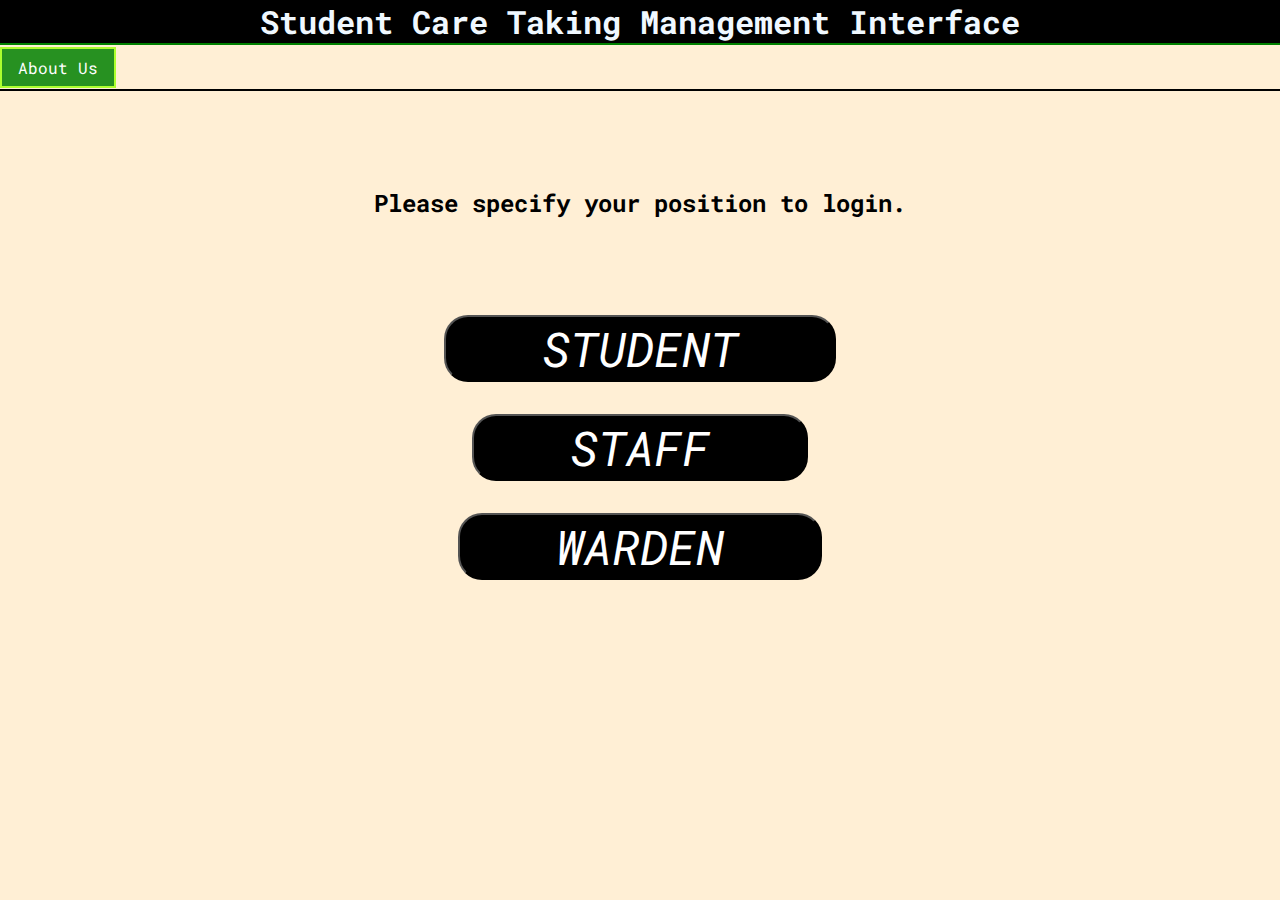
<file: index.html>
<!DOCTYPE html>
<html lang="en">
<head>
    <meta charset="UTF-8">
    <meta http-equiv="X-UA-Compatible" content="IE=edge">
    <meta name="viewport" content="width=device-width, initial-scale=1.0">
    <title>Login</title>
    <link rel="stylesheet" href="mainloginstyles.css">
</head>
<body>
    <header>
        <h1>Student Care Taking Management Interface</h1>
        <nav aria-label="primary-navigation">
            <p>
                <a href="about.html">About Us</a>
            </p>
        </nav>
    </header>
    <main>
        <h2>Please specify your position to login.</h2>
        <section>
            <button type="submit"><a href="studentlogin.html">STUDENT</a></button>
            <button type="submit"><a href="stafflogin.html">STAFF</a></button>
            <button type="submit"><a href="wardenlogin.html">WARDEN</a></button>
        </section>
    </main>
</body>
</html>
</file>
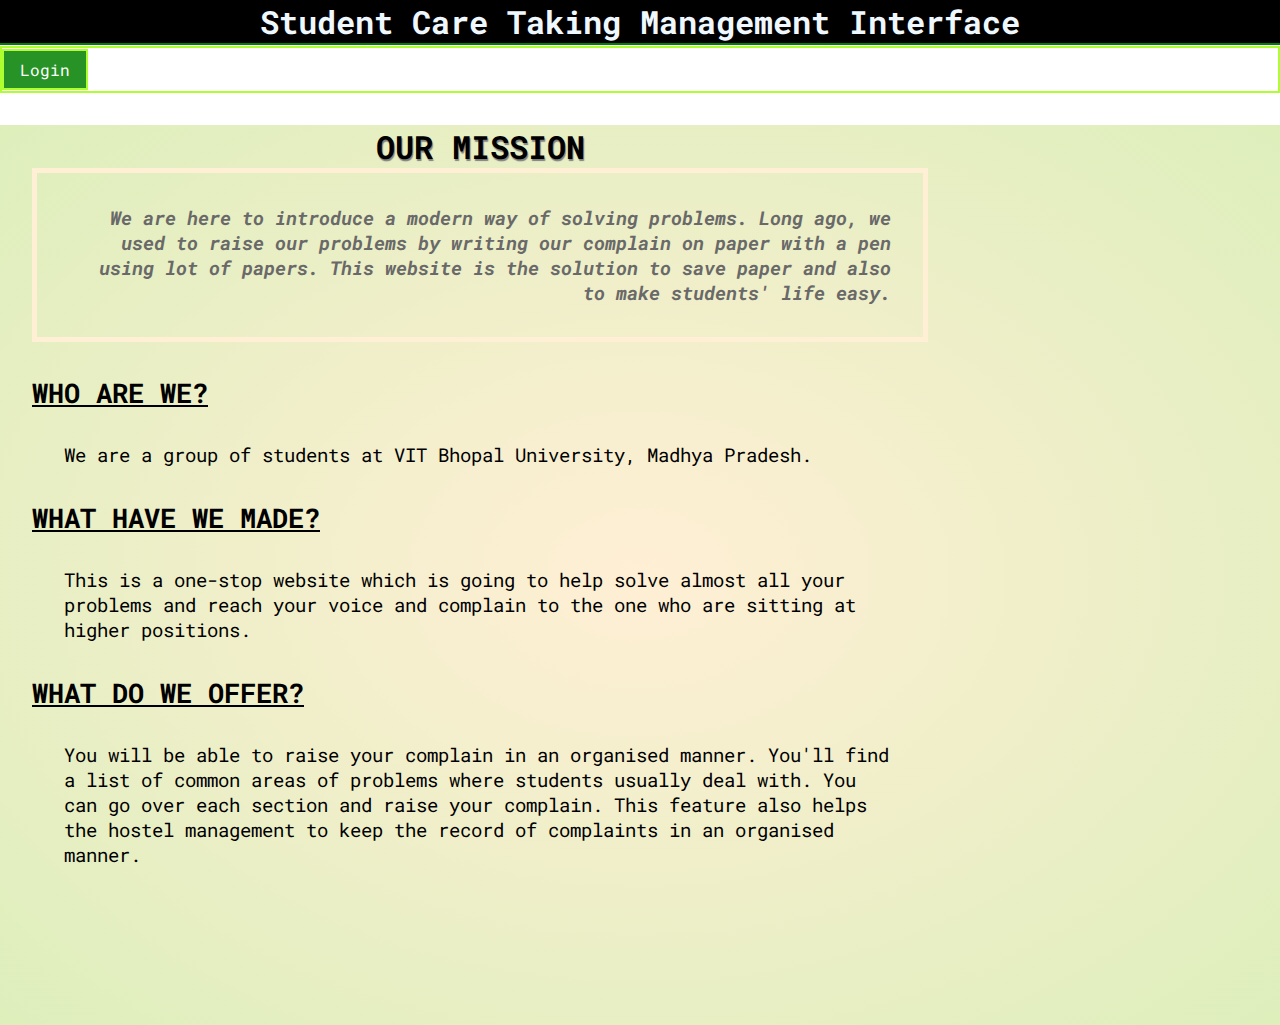
<file: about.html>
<!DOCTYPE html>
<html lang="en">
<head>
    <meta charset="UTF-8">
    <meta http-equiv="X-UA-Compatible" content="IE=edge">
    <meta name="viewport" content="width=device-width, initial-scale=1.0">
    <title>Login</title>
    <link rel="stylesheet" href="aboutstyles.css">
</head>
<body>
    <header>
        <h1>Student Care Taking Management Interface</h1>
        <nav aria-label="primary-navigation">
            <p>
                <a href="index.html">Login</a>
            </p>
        </nav>
    </header>
    <main>
        <section class="container">
            <h2 class="mission">OUR MISSION</h2>
            <p class="description pmission">
                We are here to introduce a modern way of solving problems. Long ago, we used to raise our problems by writing our complain on paper with a pen using lot of papers. This website is the solution to save paper and also to make students' life easy.
            </p>
            <h2>WHO ARE WE?</h2> 
            <p class="description">
                We are a group of students at VIT Bhopal University, Madhya Pradesh.
            </p>
            <h2>WHAT HAVE WE MADE?</h2>
            <p class="description">
                This is a one-stop website which is going to help solve almost all your problems and reach your voice and complain to the one who are sitting at higher positions.
            </p>
            <h2>WHAT DO WE OFFER?</h2>
            <p class="description">
                You will be able to raise your complain in an organised manner. You'll find a list of common areas of problems where students usually deal with. You can go over each section and raise your complain. This feature also helps the hostel management to keep the record of complaints in an organised manner.
            </p>
        </section>
    </main>
</body>
</html>
</file>
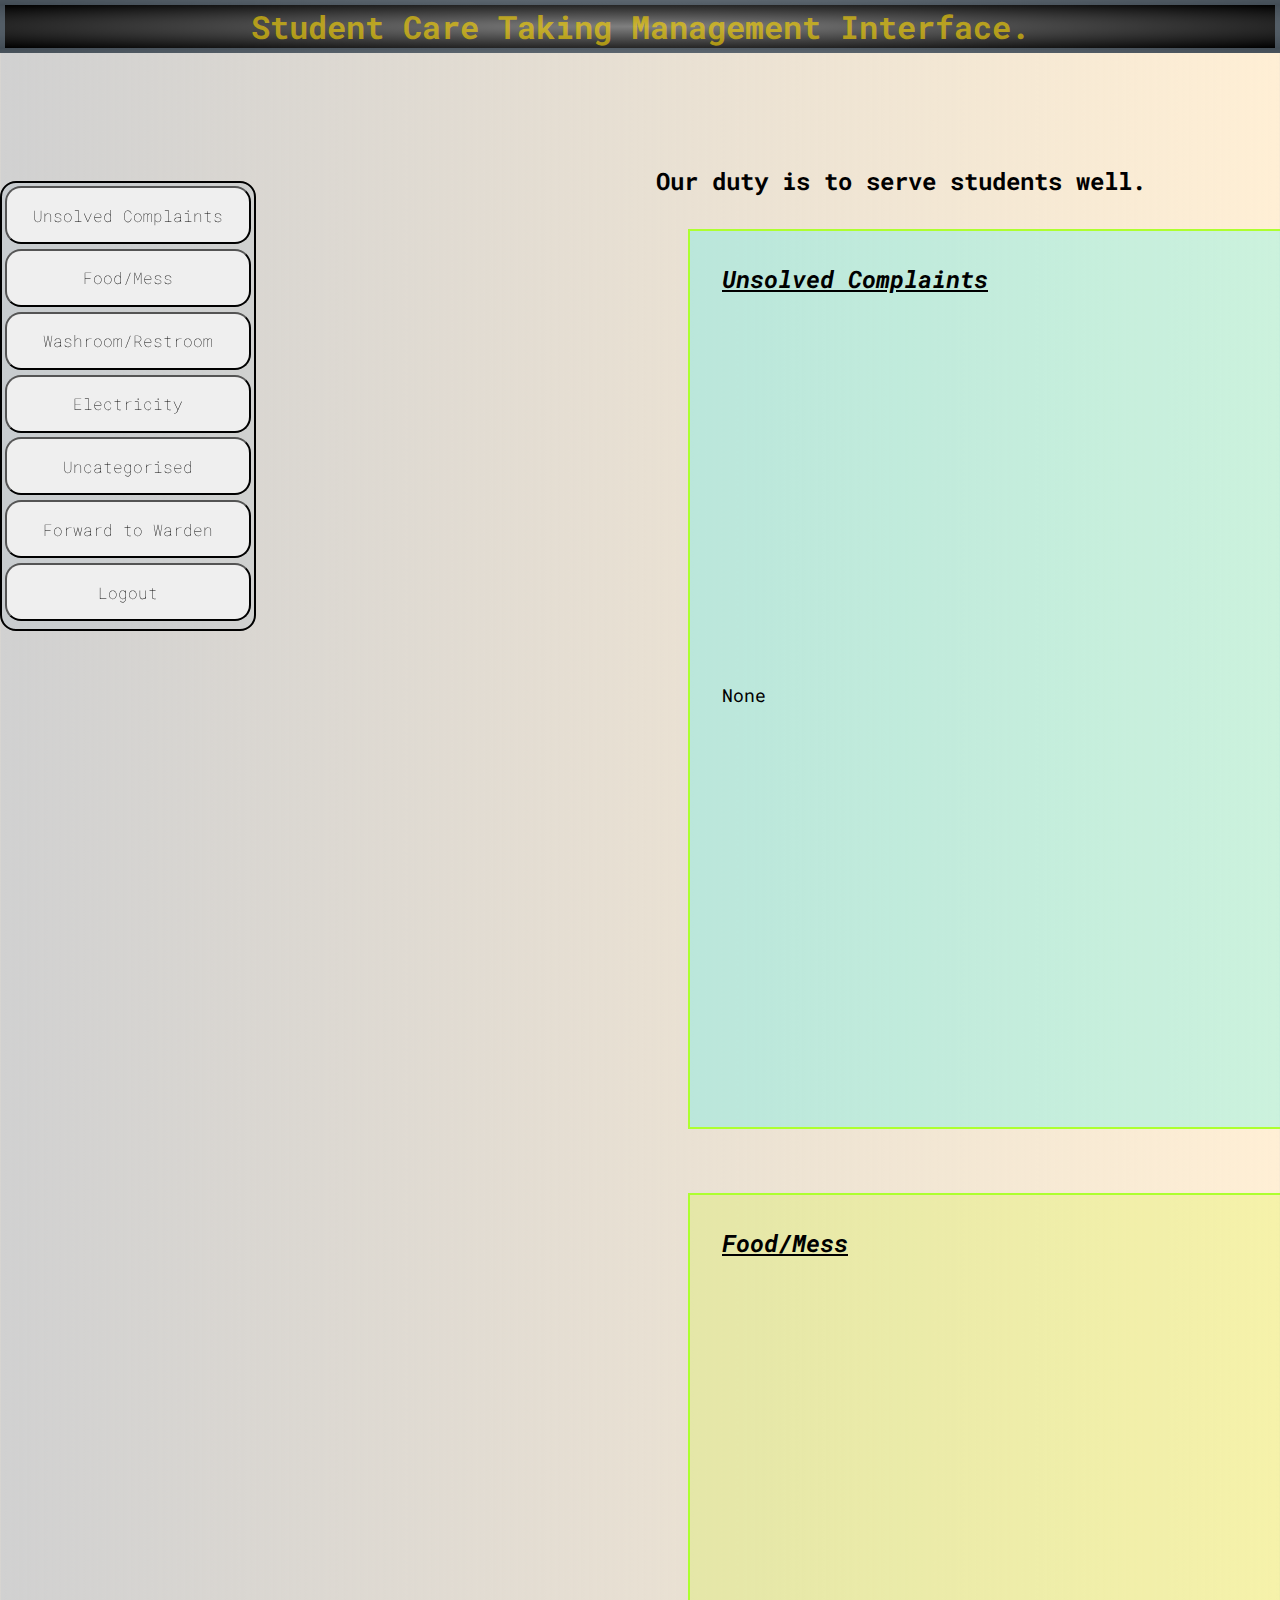
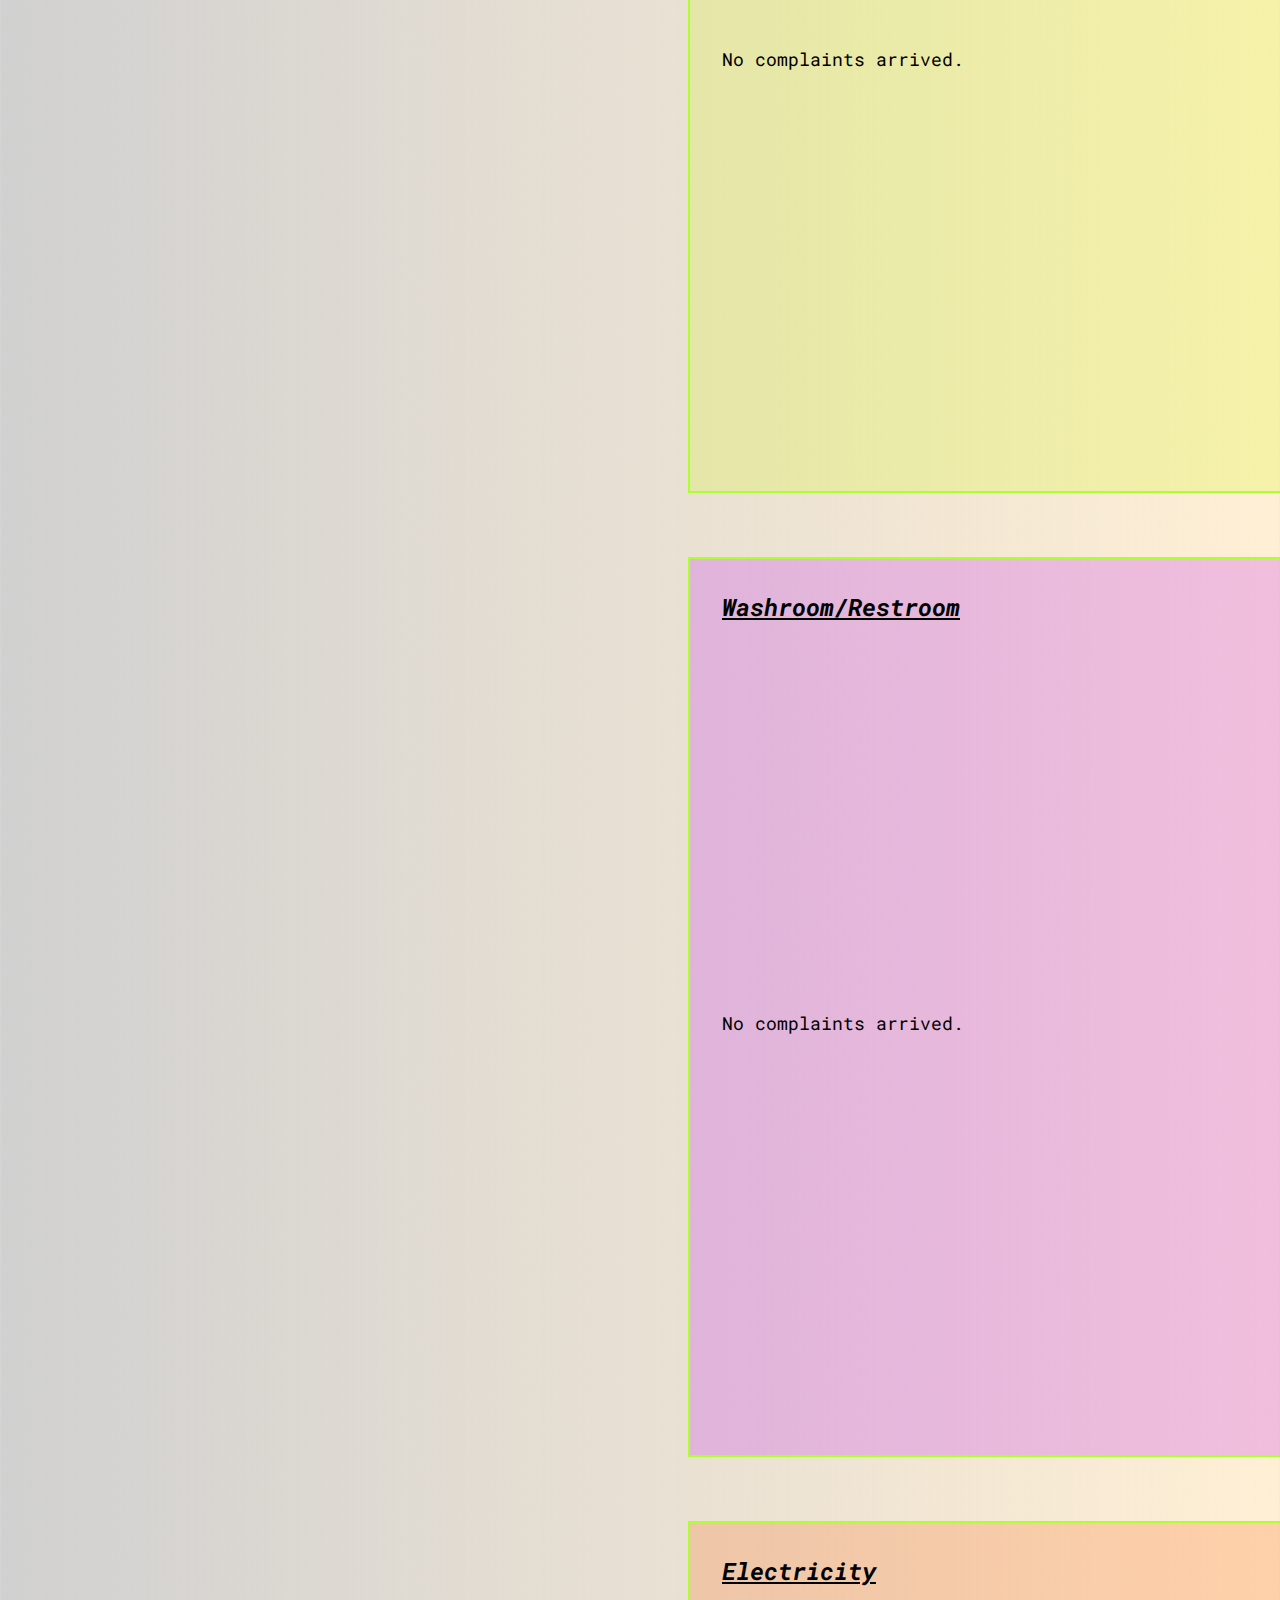
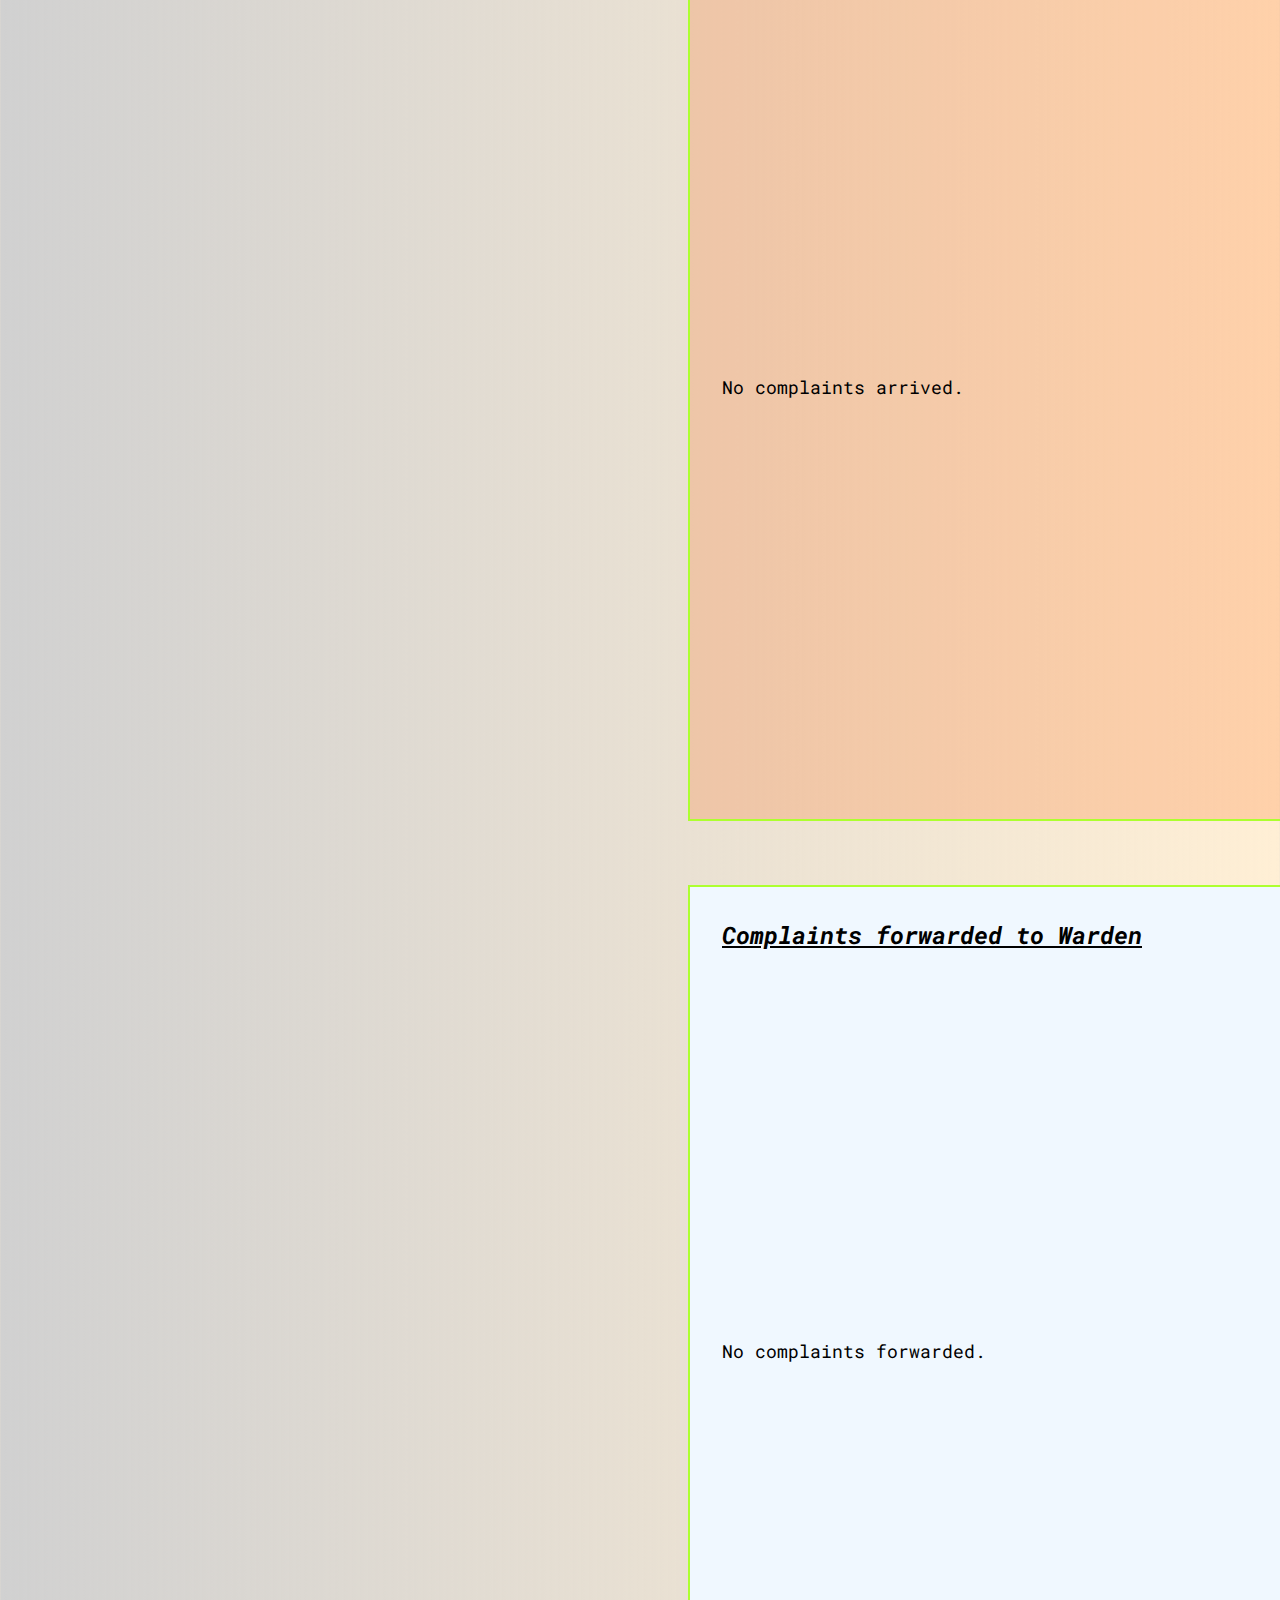
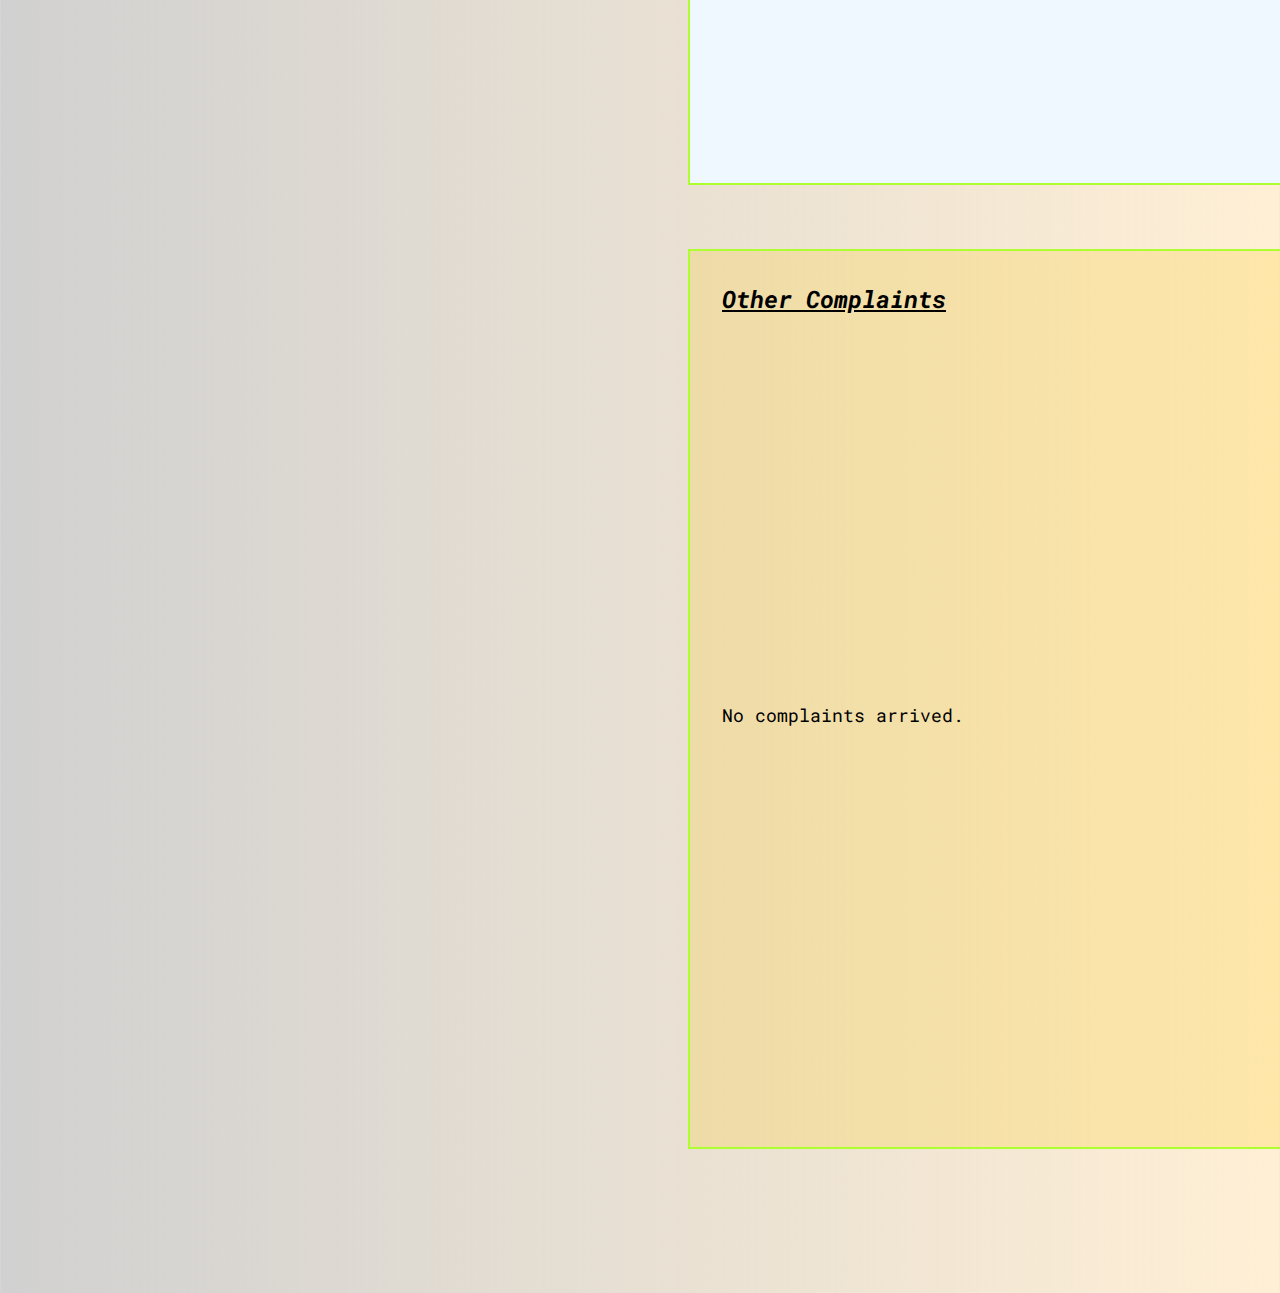
<file: staffhome.html>
<!DOCTYPE html>
<html lang="en">
<head>
    <meta charset="UTF-8">
    <meta http-equiv="X-UA-Compatible" content="IE=edge">
    <meta name="viewport" content="width=device-width, initial-scale=1.0">
    <title>Staff Home Page</title>
    <link rel="stylesheet" href="staffhomestyles.css">
</head>
<body>
    <header>
        <h1>Student Care Taking Management Interface.</h1>
    </header>
    <main>
        <h1></h1>
        <section class="container">
            <button><a href="#unsolvedComplaints">Unsolved Complaints</a></button>
            <button><a href="#foodMess">Food/Mess</a></button>
            <button><a href="#washRestroom">Washroom/Restroom</a></button>
            <button><a href="#electricity">Electricity</a></button>
            <button><a href="#others">Uncategorised</a></button>
            <button><a href="#forwardWarden">Forward to Warden</a></button>
            <button><a href="stafflogin.html">Logout</a></button>
        </section>
        <section class="content">
            <p class="top">Our duty is to serve students well.</p>
            <section id="unsolvedComplaints" class="openComplaints complaintBox">
                <h3>Unsolved Complaints</h3>
                <ul>
                    <li>
                        <p>None</p>
                    </li>
                </ul>
            </section>
            <section id="foodMess" class="foodMess complaintBox">
                <h3>Food/Mess</h3>
                <ul>
                    <li>
                        <p>No complaints arrived.</p>
                    </li>
                </ul>
            </section>
            <section id="washRestroom" class="washRestroom complaintBox">
                <h3>Washroom/Restroom</h3>
                <ul>
                    <li>
                        <p>No complaints arrived.</p>
                    </li>
                </ul>
            </section>
            <section id="electricity" class="electricity complaintBox">
                <h3>Electricity</h3>
                <ul>
                    <li>
                        <p>No complaints arrived.</p>
                    </li>
                </ul>
            </section>
            <section id="forwardWarden" class="forwardWarden complaintBox">
                <h3>Complaints forwarded to Warden</h3>
                <ul>
                    <li>
                        <p>No complaints forwarded.</p>
                    </li>
                </ul>
            </section>
            <section id="others" class="others complaintBox">
                <h3>Other Complaints</h3>
                <ul>
                    <li>
                        <p>No complaints arrived.</p>
                    </li>
                </ul>
            </section>
        </section>
    </main>
    <!-- <footer>
        <h1>Reach us at xyz@email.com</h1>
    </footer> -->
</body>
</html>
</file>
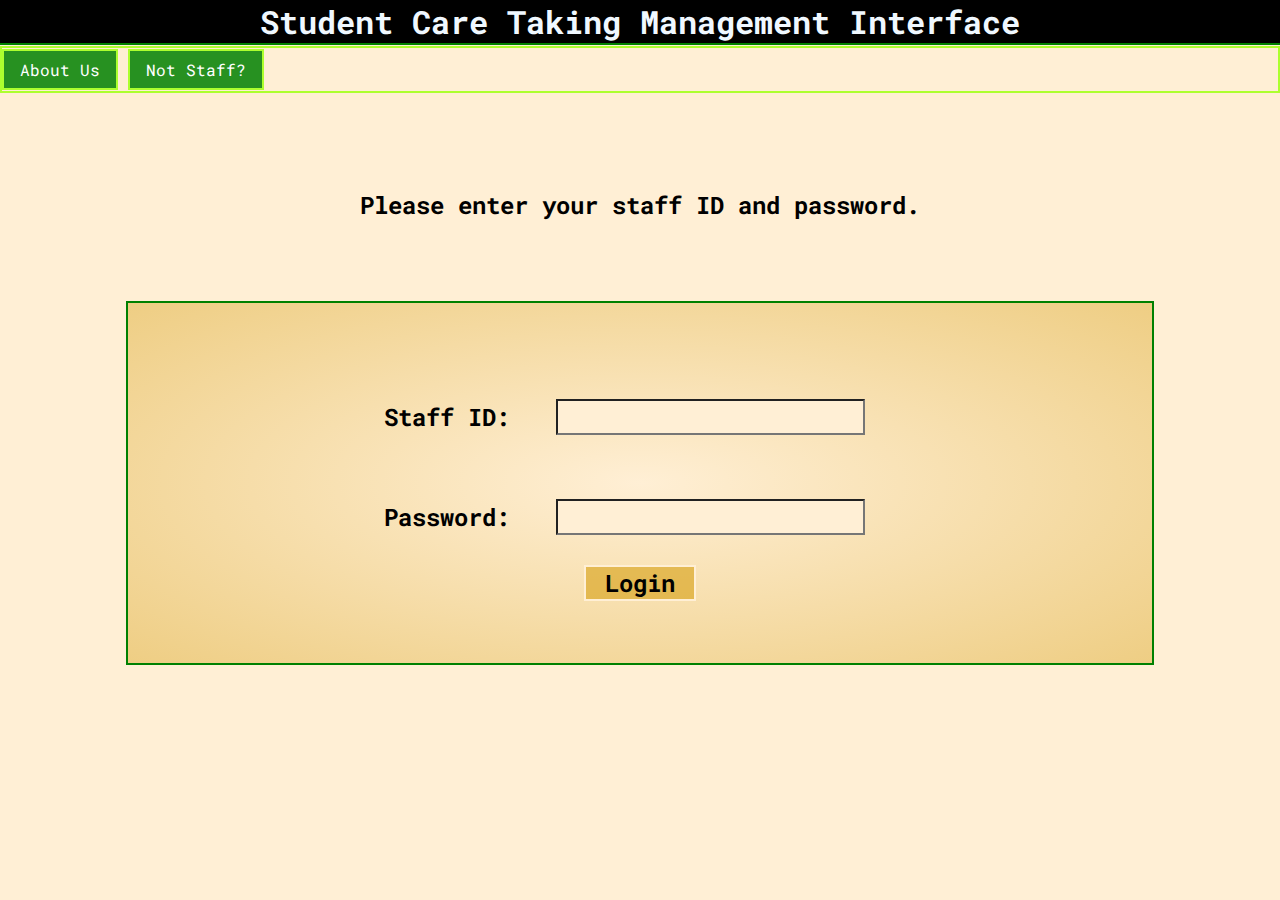
<file: stafflogin.html>
<!DOCTYPE html>
<html lang="en">
<head>
    <meta charset="UTF-8">
    <meta http-equiv="X-UA-Compatible" content="IE=edge">
    <meta name="viewport" content="width=device-width, initial-scale=1.0">
    <title>Staff Login</title>
    <link rel="stylesheet" href="staffloginstyles.css">
</head>
<body>
    <header>
        <h1>Student Care Taking Management Interface</h1>
        <nav aria-label="primary-navigation">
            <p>
                <a href="about.html">About Us</a>
                <a href="index.html">Not Staff?</a>
            </p>
        </nav>
    </header>
    <main>
        <h2>Please enter your staff ID and password.</h2>
        <section>
            <form action="" method="get">
                <p>
                    <label for="staffID">Staff ID:</label>
                    <input type="text" name="staffID" id="staffID" placeholder=""
                    autocomplete="off"
                    required>
                </p>
                <p>
                    <label for="password">Password:</label>
                    <input type="password" name="password" id="password" placeholder=""
                    required>
                </p>
                <p class="button">
                    <a href="staffhome.html">Login</a>
                </p>
            </form>
        </section>
    </main>
</body>
</html>
</file>
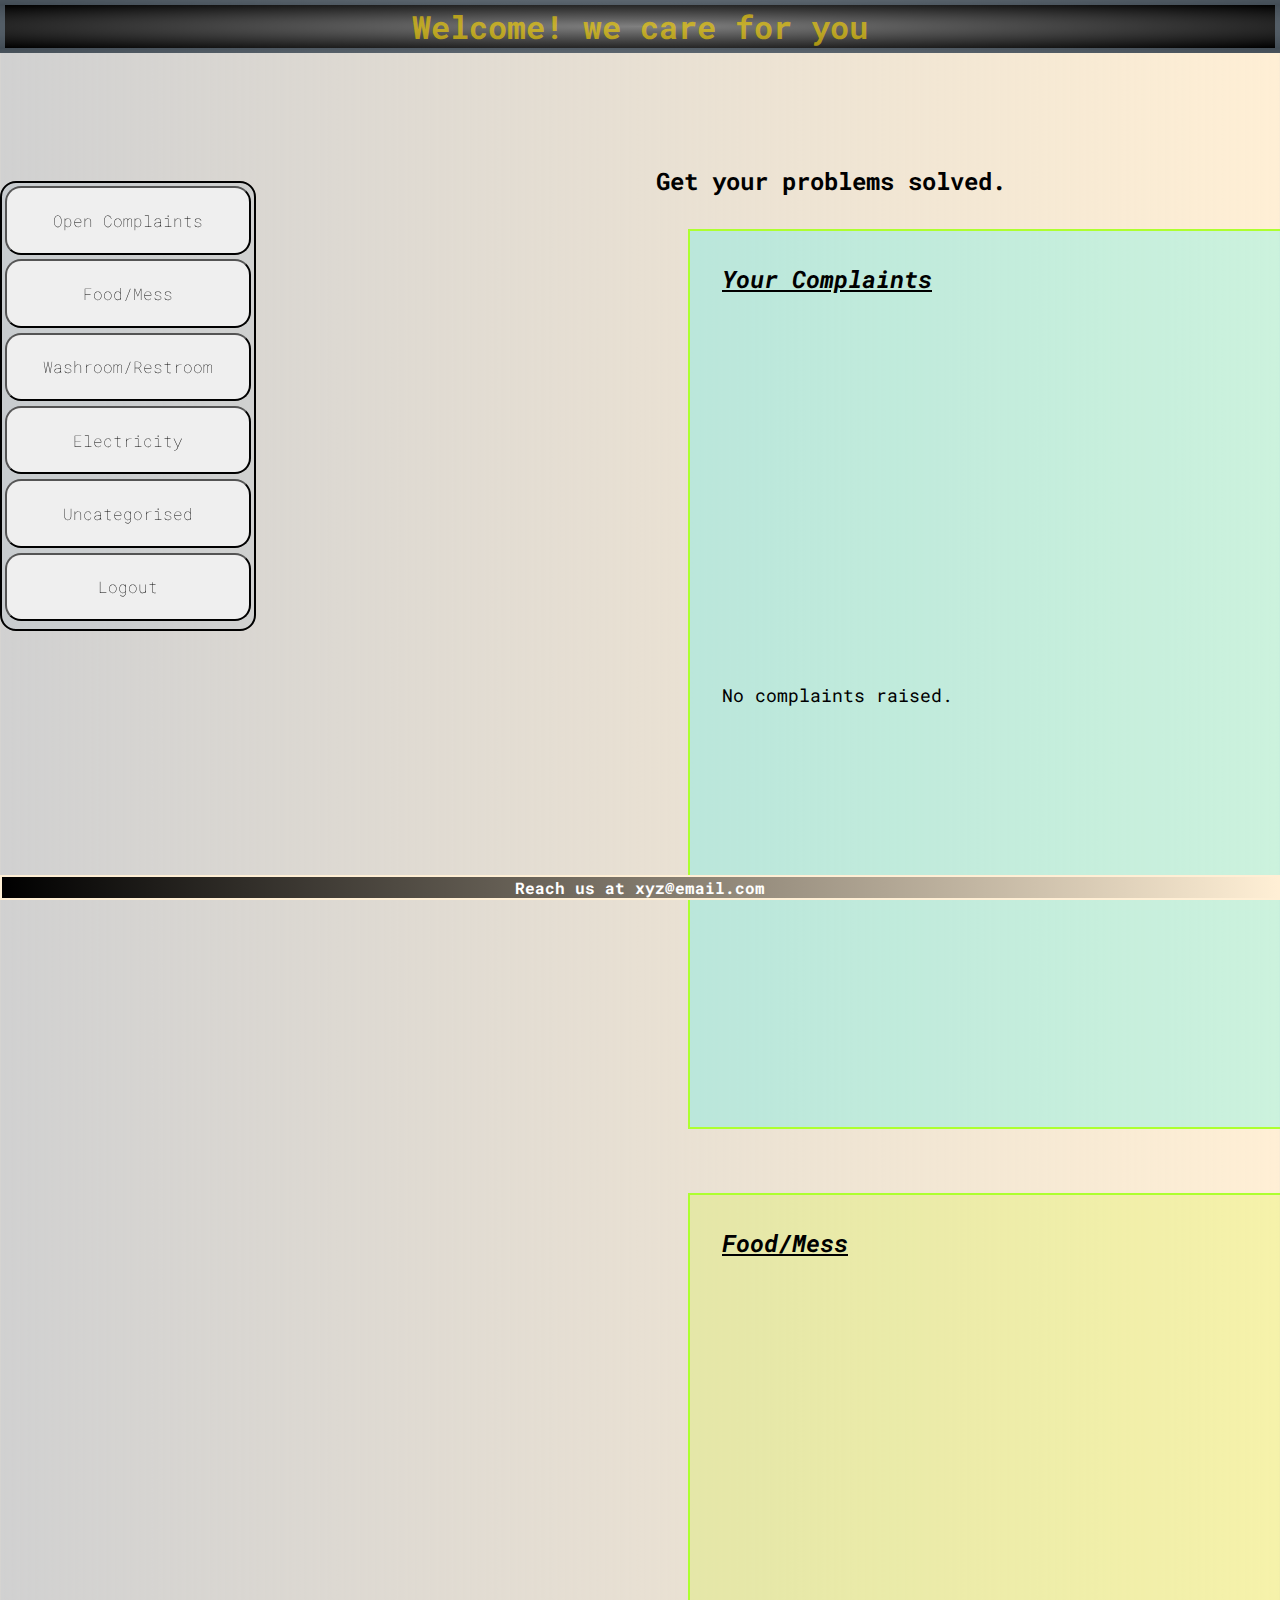
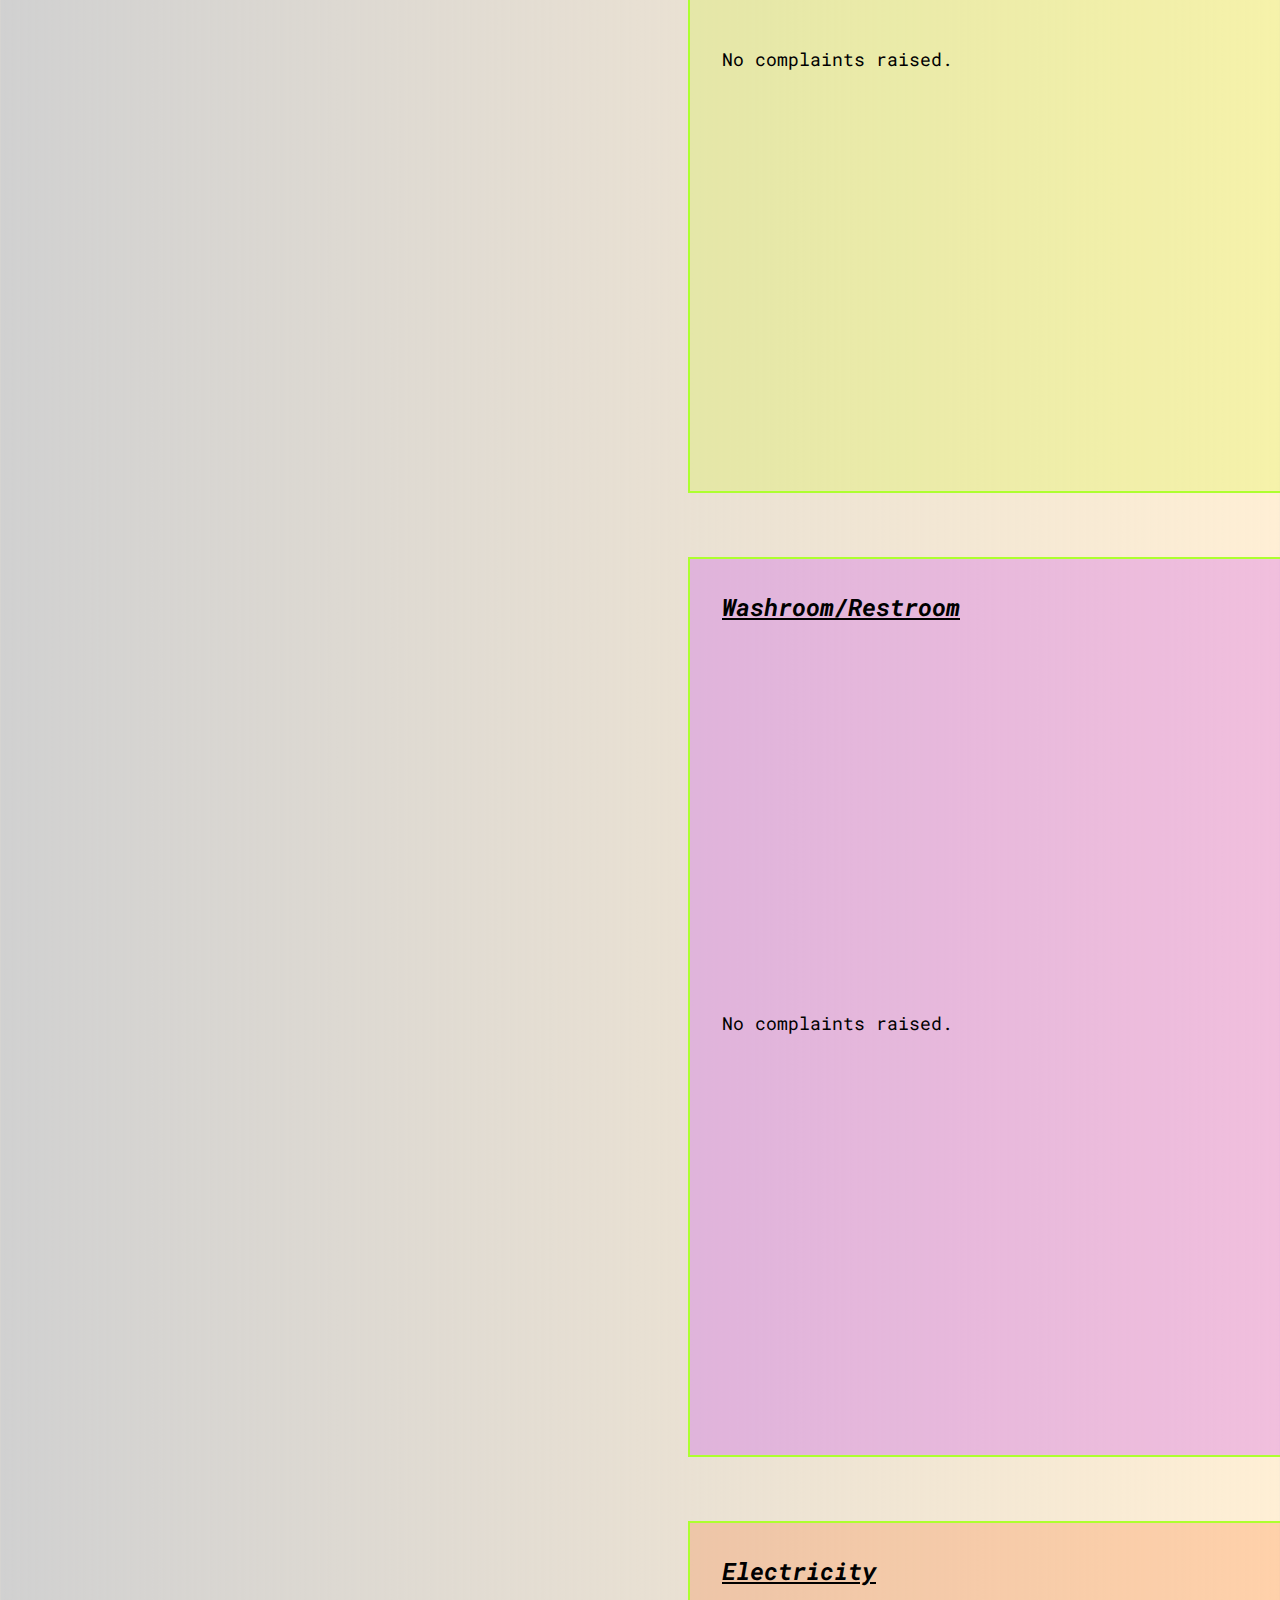
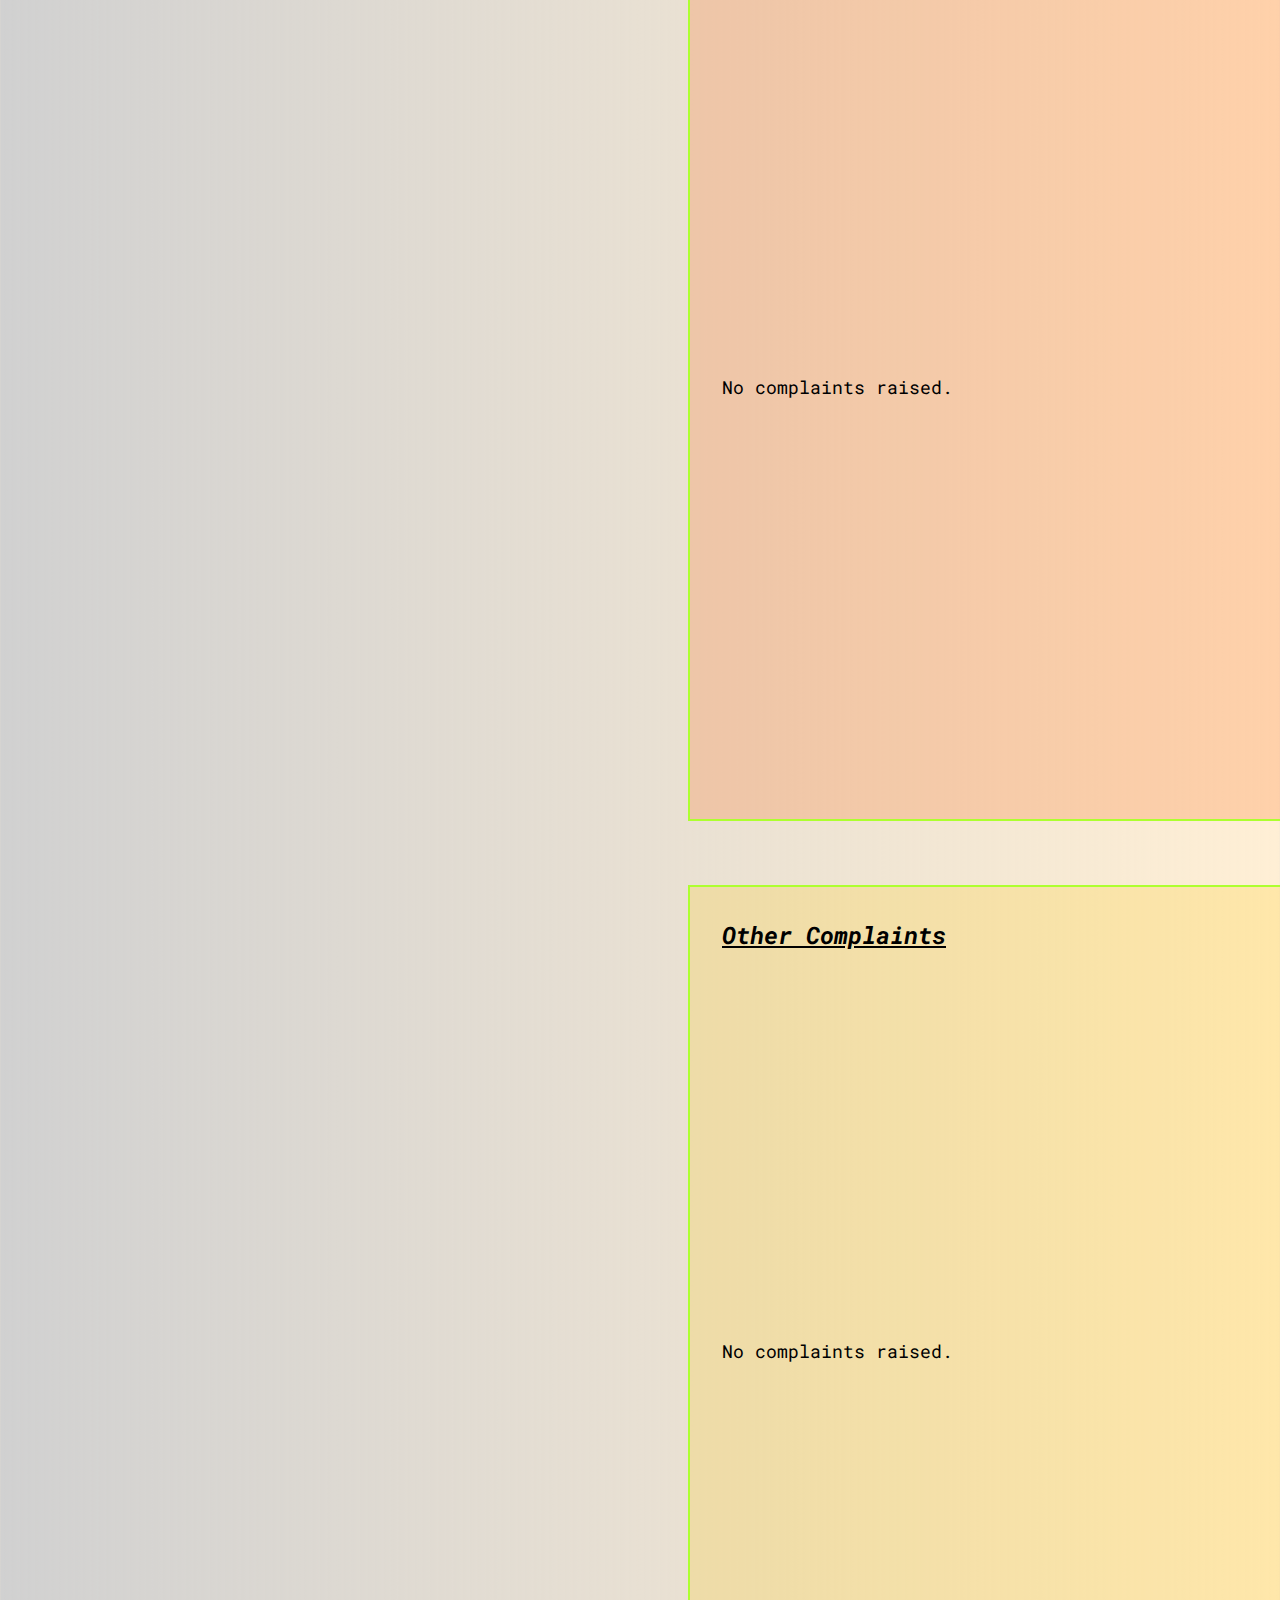
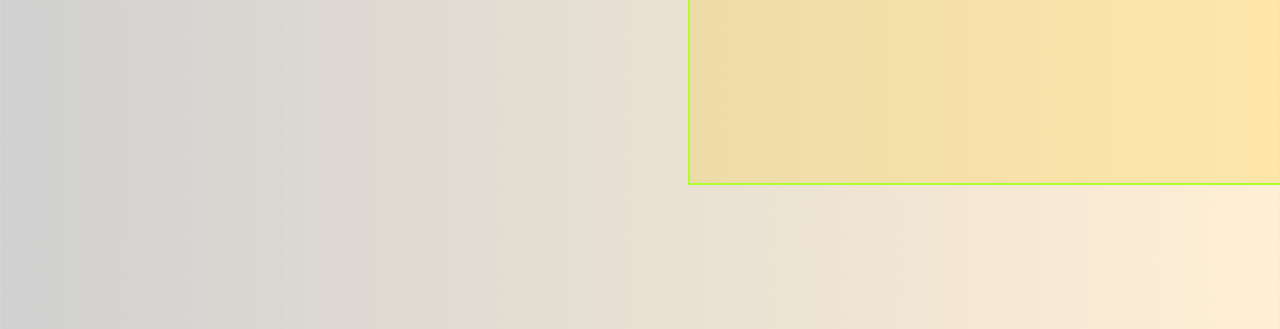
<file: studenthome.html>
<!DOCTYPE html>
<html lang="en">
<head>
    <meta charset="UTF-8">
    <meta http-equiv="X-UA-Compatible" content="IE=edge">
    <meta name="viewport" content="width=device-width, initial-scale=1.0">
    <title>Student Home Page</title>
    <link rel="stylesheet" href="studenthomestyles.css">
</head>
<body>
    <header>
        <h1>Welcome! we care for you</h1>
    </header>
    <main>
        <h1></h1>
        <section class="container">
            <button><a href="#openComplaints">Open Complaints</a></button>
            <button><a href="#foodMess">Food/Mess</a></button>
            <button><a href="#washRestroom">Washroom/Restroom</a></button>
            <button><a href="#electricity">Electricity</a></button>
            <button><a href="#others">Uncategorised</a></button>
            <button><a href="studentlogin.html">Logout</a></button>
        </section>
        <section class="content">
            <p class="top">Get your problems solved.</p>
            <section id="openComplaints" class="openComplaints complaintBox">
                <h3>Your Complaints</h3>
                <ul>
                    <li>
                        <p>No complaints raised.</p>
                    </li>
                </ul>
            </section>
            <section id="foodMess" class="foodMess complaintBox">
                <h3>Food/Mess</h3>
                <ul>
                    <li>
                        <p>No complaints raised.</p>
                    </li>
                </ul>
            </section>
            <section id="washRestroom" class="washRestroom complaintBox">
                <h3>Washroom/Restroom</h3>
                <ul>
                    <li>
                        <p>No complaints raised.</p>
                    </li>
                </ul>
            </section>
            <section id="electricity" class="electricity complaintBox">
                <h3>Electricity</h3>
                <ul>
                    <li>
                        <p>No complaints raised.</p>
                    </li>
                </ul>
            </section>
            <section id="others" class="others complaintBox">
                <h3>Other Complaints</h3>
                <ul>
                    <li>
                        <p>No complaints raised.</p>
                    </li>
                </ul>
            </section>
        </section>
    </main>
    <footer>
        <h1>Reach us at xyz@email.com</h1>
    </footer>
</body>
</html>
</file>
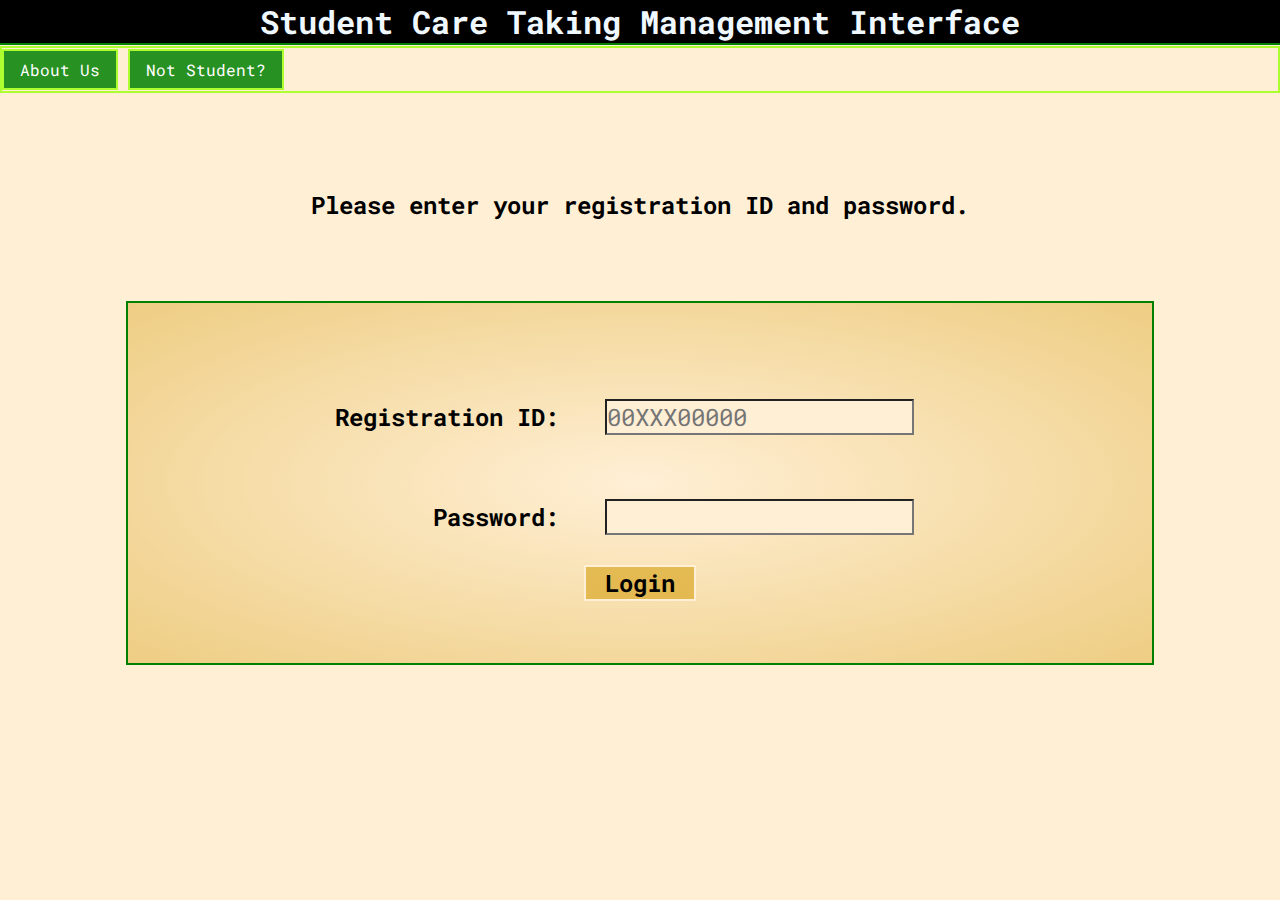
<file: studentlogin.html>
<!DOCTYPE html>
<html lang="en">
<head>
    <meta charset="UTF-8">
    <meta http-equiv="X-UA-Compatible" content="IE=edge">
    <meta name="viewport" content="width=device-width, initial-scale=1.0">
    <title>Student Login</title>
    <link rel="stylesheet" href="studentloginstyles.css">
</head>
<body>
    <header>
        <h1>Student Care Taking Management Interface</h1>
        <nav aria-label="primary-navigation">
            <p>
                <a href="about.html">About Us</a>
                <a href="index.html">Not Student?</a>
            </p>
        </nav>
    </header>
    <main>
        <h2>Please enter your registration ID and password.</h2>
        <section>
            <form action="" method="get">
                <p>
                    <label for="registrationID">Registration ID:</label>
                    <input type="text" name="registrationID" id="registrationID" placeholder="00XXX00000"
                    autocomplete="off"
                    required>
                </p>
                <p>
                    <label for="password">&nbsp;&nbsp;&nbsp;&nbsp;&nbsp;&nbsp;&nbsp;Password:</label>
                    <input type="password" name="password" id="password" placeholder=""
                    required>
                </p>
                <p class="button">
                    <a href="studenthome.html">Login</a>
                </p>
            </form>
        </section>
    </main>
</body>
</html>
</file>
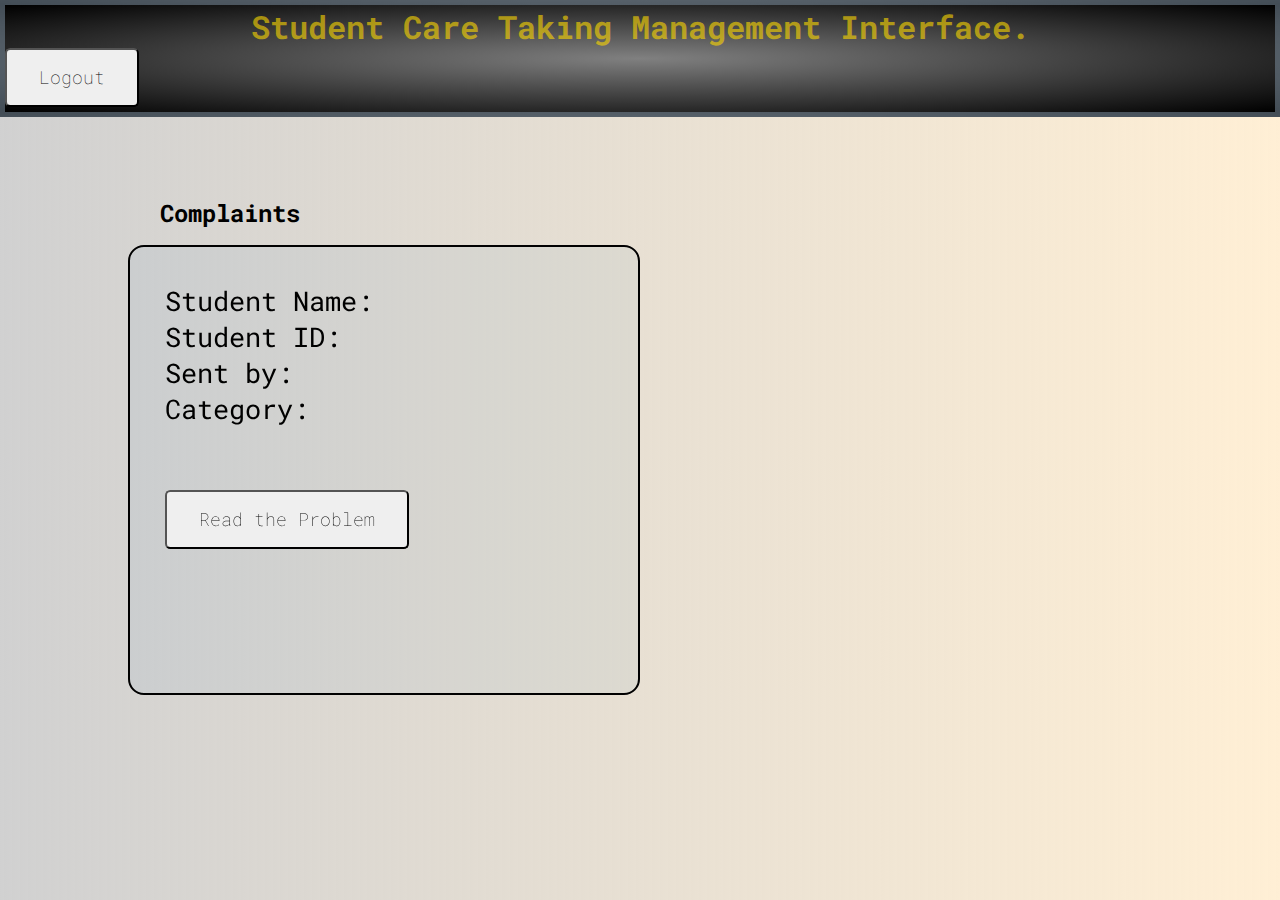
<file: wardenhome.html>
<!DOCTYPE html>
<html lang="en">
<head>
    <meta charset="UTF-8">
    <meta http-equiv="X-UA-Compatible" content="IE=edge">
    <meta name="viewport" content="width=device-width, initial-scale=1.0">
    <title>Warden Home Page</title>
    <link rel="stylesheet" href="wardenhomestyles.css">
</head>
<body>
    <header>
        <h1>Student Care Taking Management Interface.</h1>
        <nav>
            <button><a href="wardenlogin.html">Logout</a></button>
        </nav>
    </header>
    <main>
        <h2>Complaints</h2>
        <section class="container">
            <p>
                Student Name:
                <br>
                Student ID:
                <br>
                Sent by:
                <br>
                Category:
                <br>
                <button>Read the Problem</button>
            </p>
        </section>
        <!-- <section class="content">
            <p class="top">Our duty is to serve students well.</p>
            <section id="unsolvedComplaints" class="openComplaints complaintBox">
                <h3>Unsolved Complaints</h3>
                <ul>
                    <li>
                        <p>None</p>
                    </li>
                </ul>
            </section>
            <section id="foodMess" class="foodMess complaintBox">
                <h3>Food/Mess</h3>
                <ul>
                    <li>
                        <p>No complaints arrived.</p>
                    </li>
                </ul>
            </section>
            <section id="washRestroom" class="washRestroom complaintBox">
                <h3>Washroom/Restroom</h3>
                <ul>
                    <li>
                        <p>No complaints arrived.</p>
                    </li>
                </ul>
            </section>
            <section id="electricity" class="electricity complaintBox">
                <h3>Electricity</h3>
                <ul>
                    <li>
                        <p>No complaints arrived.</p>
                    </li>
                </ul>
            </section>
            <section id="forwardWarden" class="forwardWarden complaintBox">
                <h3>Complaints forwarded to Warden</h3>
                <ul>
                    <li>
                        <p>No complaints forwarded.</p>
                    </li>
                </ul>
            </section>
            <section id="others" class="others complaintBox">
                <h3>Other Complaints</h3>
                <ul>
                    <li>
                        <p>No complaints arrived.</p>
                    </li>
                </ul>
            </section>
        </section>
    </main> -->
    <!-- <footer>
        <h1>Reach us at xyz@email.com</h1>
    </footer> -->
</body>
</html>
</file>
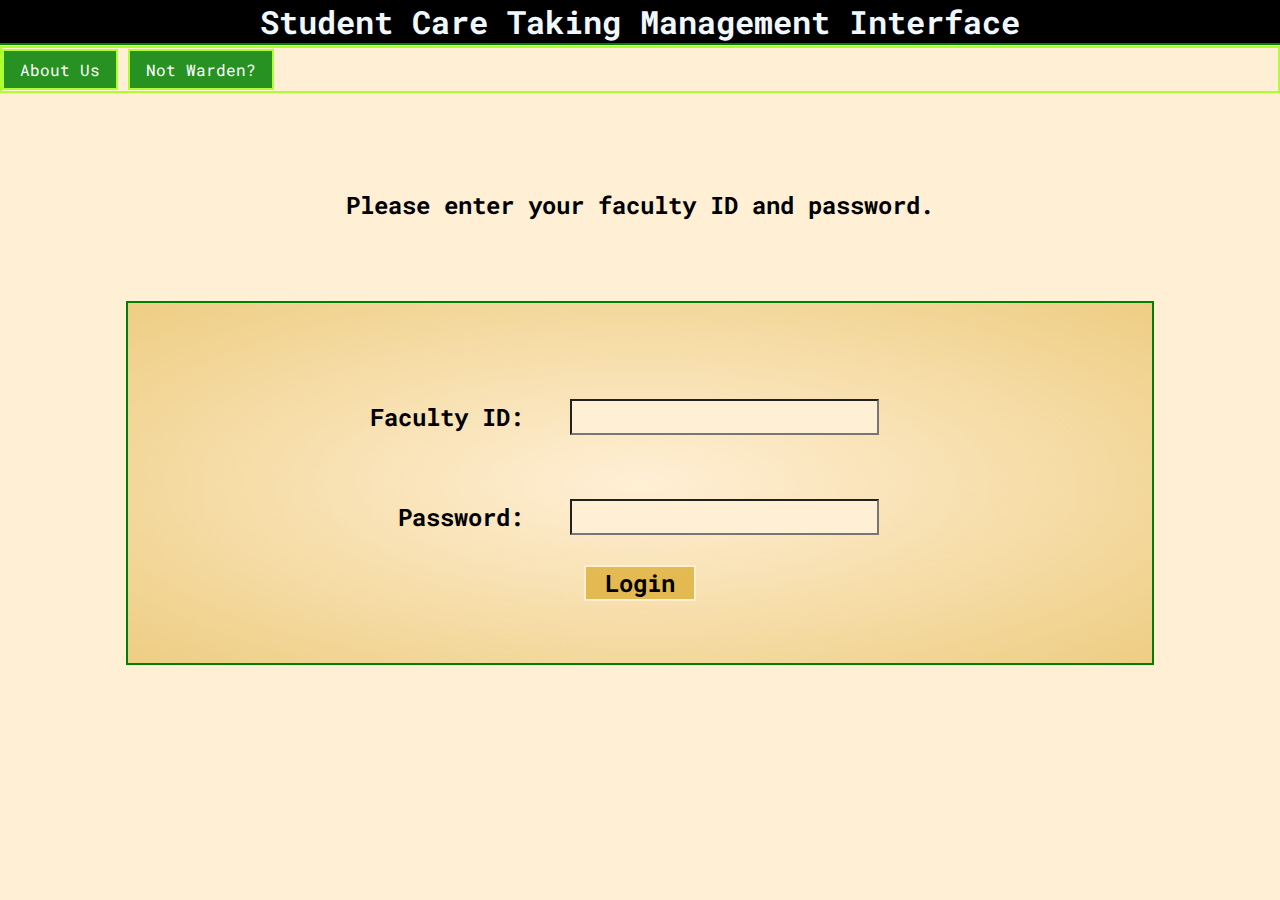
<file: wardenlogin.html>
<!DOCTYPE html>
<html lang="en">
<head>
    <meta charset="UTF-8">
    <meta http-equiv="X-UA-Compatible" content="IE=edge">
    <meta name="viewport" content="width=device-width, initial-scale=1.0">
    <title>Warden Login</title>
    <link rel="stylesheet" href="wardenloginstyles.css">
</head>
<body>
    <header>
        <h1>Student Care Taking Management Interface</h1>
        <nav aria-label="primary-navigation">
            <p>
                <a href="about.html">About Us</a>
                <a href="index.html">Not Warden?</a>
            </p>
        </nav>
    </header>
    <main>
        <h2>Please enter your faculty ID and password.</h2>
        <section>
            <form action="" method="get">
                <p>
                    <label for="facultyID">Faculty ID:</label>
                    <input type="text" name="facultyID" id="facultyID" placeholder=""
                    autocomplete="off"
                    required>
                </p>
                <p>
                    <label for="password">&nbsp;&nbsp;Password:</label>
                    <input type="password" name="password" id="password" placeholder=""
                    required>
                </p>
                <p class="button">
                    <a href="wardenhome.html">Login</a>
                </p>
            </form>
        </section>
    </main>
</body>
</html>
</file>
<file: mainloginstyles.css>
@import url('https://fonts.googleapis.com/css2?family=Montserrat:ital@1&family=Roboto+Mono:ital@0;1&display=swap');

* {
    font-family: 'Roboto Mono', monospace;
    margin: 0;
    padding: 0;
    box-sizing: border-box;
    background-color: papayawhip;
    /* background: linear-gradient(to right, blue
    , black); */
}


h1 {
    border-bottom: 2px solid rgb(0, 128, 0);
    text-align: center;
    /* background-color: hsla(120, 54%, 46%, 0.696);
     */
    background-color: black;
    color: aliceblue;
}

h2 {
    margin-top: 6rem;
    font-weight: bolder;
    text-align: center;
}

nav {
    border-bottom: 2px solid black;
    margin-top: 0.5px;
    padding: 0.7rem 0;
}

a {
    padding: 0.5rem 1rem;
    border: 2px solid greenyellow;
    background-color: rgba(0, 128, 0, 0.849);
    color: white;
    text-decoration: none;
}

nav a:hover {
    background-color: aliceblue;
    color: black;
}

main {
    min-height: 100%;
}

section {
    display: flex;
    flex-direction: column;
    justify-content: center;
    align-items: center;
    padding: 5rem 0;
}

button {
    border-radius: 0.5em;
    /* background-color: rgba(4, 128, 10, 0.667); */
    background-color: black;
    color: white;
    font-size: 3rem;
    font-style: italic;
    font-weight: lighter;
    padding: 0 6rem;
    margin: 1rem;
}

button:hover {
    background-color: yellow;
    color: black;
}

section button:hover {
    background-color: yellow;
    /* color: black; */
}

section button a {
    padding: 0;
    background-color: inherit;
    border: 0;
    color:inherit;
    font-weight: bolder;
}

section button a:hover {
    /* border: none; */
    background-color: inherit;
    color: inherit;
}

/* button:nth-child(2) {
    padding: 0 6.8rem;
} */
</file>
<file: aboutstyles.css>
@import url('https://fonts.googleapis.com/css2?family=Montserrat:ital@1&family=Roboto+Mono:ital@0;1&display=swap');

* {
    font-family: 'Roboto Mono', monospace;
    margin: 0;
    padding: 0;
    box-sizing: border-box;
    /* background-color: papayawhip; */
}

/* header {
    width: 100%;
    display: flex;
    flex-flow: row;
    flex-wrap: wrap;
    position: fixed;
    top: 0;
} */

h1 {
    width: 100%;
    border-bottom: 2px solid rgb(0, 128, 0);
    /* background-color: hsla(120, 54%, 46%, 0.696);
    */
    background-color: black;
    color: aliceblue;
    text-align: center;
    /* position: fixed; */
    top: 0;
}

nav {
    border: 2px solid greenyellow;
    margin-top: 0.5px;
    padding: 0.7rem 0;
    /* position: absolute; */
    margin-bottom: 2rem;
}

a {
    /* position: relative; */
    padding: 0.5rem 1rem;
    border: 2px solid greenyellow;
    background-color: rgba(0, 128, 0, 0.849);
    color: white;
    text-decoration: none;
}

nav a:hover {
    font-weight: bolder;
    background-color: aliceblue;
    color: black;
}

main {
    width: 100%;
    background:radial-gradient(papayawhip, rgba(153, 205, 50, 0.331));
    min-height: 100vh;
}

h2 {
    font-size: 1.7rem;
    text-decoration: underline;
}

.container {
    /* border: 2px solid red; */
    width: 70vw;
    margin: 2rem;
    display: flex;
    flex-direction: column;
    flex-wrap: nowrap;
    justify-content:space-evenly;
}

.description {
    padding: 2rem;
    font-size: 1.2rem;
}

.mission {
    font-size: 2rem;
    text-shadow: 1.5px 1.5px 1px grey;
    text-align: center;
    text-decoration: none;
}

.pmission {
    font-style: italic;
    font-weight: bold;
    text-align: right;
    color:dimgray;
    border: 5px solid papayawhip;
    margin-bottom: 2rem;
}
</file>
<file: staffhomestyles.css>
@import url('https://fonts.googleapis.com/css2?family=Montserrat:ital@1&family=Roboto+Mono:ital@0;1&display=swap');

* {
    font-family: 'Roboto Mono', monospace;
    margin: 0;
    padding: 0;
    box-sizing: border-box;
}

header {
    border: 5px solid rgba(119, 136, 153, 0.566);
    background: radial-gradient(gray, black);
    /* margin-bottom: 1rem; */
}

h1 {
    color: rgba(255, 217, 0, 0.591);
    text-align: center;
}

main h1 {
    border: 7rem solid transparent;
    margin: 10rem;
}

body {
    background: linear-gradient(to right, #8080805d, papayawhip);
}

main {
    display: flex;
}

section {
    display: flex;
    flex-direction: row;
    flex-wrap: wrap;
}

.container {
    display: grid;
    position: fixed;
    padding: 0.2rem;
    margin: 8rem 0;
    width: 20vw;
    height: 50vh;
    border: 2px solid black;
    background-color: rgba(70, 131, 180, 0.068);
    border-radius: 1rem;
}

button {
    border-radius: 1em;
    margin-bottom: 0.3rem;
    font-weight: lighter;
    font-size: 1rem;
}

button:hover {
    background-color: rgba(32, 178, 171, 0.441);
    color:white;
}

button a, button a:visited {
    text-decoration: none;
    color: inherit;
}

button a:hover {
    color: white;
}

.container button:last-child:hover {
    background-color: firebrick;
}

.content {
    margin: 2rem;
    /* border: 2px solid black; */
    padding: 5rem;
}

.complaintBox {
    border: 2px solid greenyellow;
    display: grid;
    padding: 2rem;
    min-width: 50vw;
    min-height: 100vh;
    margin: 2rem;
}

.top {
    font-weight: bold;
    font-size: 1.5rem;
}

.complaintBox p {
    font-size: 1.1rem;
}

h3 {
    font-size: 1.5rem;
    font-style: italic;
    text-decoration: underline;
}

.openComplaints {
    background-color: rgba(0, 255, 255, 0.201);
}
.foodMess {
    background-color: rgba(212, 255, 0, 0.201);
}
.washRestroom {
    background-color: rgba(187, 0, 255, 0.201);
}
.electricity {
    background-color: rgba(255, 89, 0, 0.201);
}
.forwardWarden{
    background-color: aliceblue;
}
.others {
    background-color: rgba(255, 200, 0, 0.201);
}

li {
    list-style: none;
}

footer {
    position: fixed;
    background: linear-gradient(to left, papayawhip, black);
    /* background-color: black; */
    font-size: 0.5rem;
    border: 2px solid papayawhip;
    bottom: 0;
    width: 100vw;
}

footer h1 {
    color: white;
}
</file>
<file: staffloginstyles.css>
@import url('https://fonts.googleapis.com/css2?family=Montserrat:ital@1&family=Roboto+Mono:ital@0;1&display=swap');

* {
    font-family: 'Roboto Mono', monospace;
    margin: 0;
    padding: 0;
    box-sizing: border-box;
    background-color: papayawhip;
    /* background: linear-gradient(to right, blue
    , black); */
}

h1 {
    border-bottom: 2px solid rgb(0, 128, 0);
    text-align: center;
    /* background-color: hsla(120, 54%, 46%, 0.696);
     */
    background-color: black;
    color: aliceblue;
}

h2 {
    margin-top: 6rem;
    font-weight: bolder;
    text-align: center;
}

nav {
    border: 2px solid greenyellow;
    margin-top: 0.5px;
    padding: 0.7rem 0;
}

a {
    padding: 0.5rem 1rem;
    border: 2px solid greenyellow;
    background-color: rgba(0, 128, 0, 0.849);
    color: white;
    text-decoration: none;
}

nav a:hover {
    background-color: aliceblue;
    color: black;
}

main {
    min-height: 100%;
}

section {
    display: flex;
    flex-wrap: nowrap;
    flex-direction: column;
    /* justify-content: center; */
    align-items: center;
    padding: 5rem 0;
}

form {
    background:radial-gradient(papayawhip, #daa52073);
    border: 2px solid green;
    padding: 4rem;
    font-weight: bold;
    font-size: 1.5rem;
}

form p {
    text-align: center;
    width: 70vw;
    background-color: inherit;
}

label {
    background-color: inherit;
}

input {
    margin: 2rem;
    font-size: 1.5rem;
}

form p a {
    padding: 0 1.2rem;
    color: inherit;
    border: 2px solid papayawhip;
    background-color: rgba(218, 165, 32, 0.662);
    font-size: 1.5rem;
}
</file>
<file: studenthomestyles.css>
@import url('https://fonts.googleapis.com/css2?family=Montserrat:ital@1&family=Roboto+Mono:ital@0;1&display=swap');

* {
    font-family: 'Roboto Mono', monospace;
    margin: 0;
    padding: 0;
    box-sizing: border-box;
}

header {
    border: 5px solid rgba(119, 136, 153, 0.566);
    background: radial-gradient(gray, black);
    /* margin-bottom: 1rem; */
}

h1 {
    color: rgba(255, 217, 0, 0.591);
    text-align: center;
}

main h1 {
    border: 7rem solid transparent;
    margin: 10rem;
}

body {
    background: linear-gradient(to right, #8080805d, papayawhip);
}

main {
    display: flex;
}

section {
    display: flex;
    flex-direction: row;
    flex-wrap: wrap;
}

.container {
    display: grid;
    position: fixed;
    padding: 0.2rem;
    margin: 8rem 0;
    width: 20vw;
    height: 50vh;
    border: 2px solid black;
    background-color: rgba(70, 131, 180, 0.068);
    border-radius: 1rem;
}

button {
    border-radius: 1em;
    margin-bottom: 0.3rem;
    font-weight: lighter;
    font-size: 1rem;
}

button:hover {
    background-color: rgba(32, 178, 171, 0.441);
    color:white;
}

button a, button a:visited {
    text-decoration: none;
    color: inherit;
}

button a:hover {
    color: white;
}

.container button:last-child:hover {
    background-color: firebrick;
}

.content {
    margin: 2rem;
    /* border: 2px solid black; */
    padding: 5rem;
}

.complaintBox {
    border: 2px solid greenyellow;
    display: grid;
    padding: 2rem;
    min-width: 50vw;
    min-height: 100vh;
    margin: 2rem;
}

.top {
    font-weight: bold;
    font-size: 1.5rem;
}

.complaintBox p {
    font-size: 1.1rem;
}

h3 {
    font-size: 1.5rem;
    font-style: italic;
    text-decoration: underline;
}

.openComplaints {
    background-color: rgba(0, 255, 255, 0.201);
}
.foodMess {
    background-color: rgba(212, 255, 0, 0.201);
}
.washRestroom {
    background-color: rgba(187, 0, 255, 0.201);
}
.electricity {
    background-color: rgba(255, 89, 0, 0.201);
}
.others {
    background-color: rgba(255, 200, 0, 0.201);
}

li {
    list-style: none;
}

footer {
    position: fixed;
    background: linear-gradient(to left, papayawhip, black);
    /* background-color: black; */
    font-size: 0.5rem;
    border: 2px solid papayawhip;
    bottom: 0;
    width: 100vw;
}

footer h1 {
    color: white;
}
</file>
<file: studentloginstyles.css>
@import url('https://fonts.googleapis.com/css2?family=Montserrat:ital@1&family=Roboto+Mono:ital@0;1&display=swap');

* {
    font-family: 'Roboto Mono', monospace;
    margin: 0;
    padding: 0;
    box-sizing: border-box;
    background-color: papayawhip;
    /* background: linear-gradient(to right, blue
    , black); */
}

h1 {
    border-bottom: 2px solid rgb(0, 128, 0);
    text-align: center;
    /* background-color: hsla(120, 54%, 46%, 0.696);
     */
    background-color: black;
    color: aliceblue;
}

h2 {
    margin-top: 6rem;
    font-weight: bolder;
    text-align: center;
}

nav {
    border: 2px solid greenyellow;
    margin-top: 0.5px;
    padding: 0.7rem 0;
}

a {
    padding: 0.5rem 1rem;
    border: 2px solid greenyellow;
    background-color: rgba(0, 128, 0, 0.849);
    color: white;
    text-decoration: none;
}

nav a:hover {
    background-color: aliceblue;
    color: black;
}

main {
    min-height: 100%;
}

section {
    display: flex;
    flex-wrap: nowrap;
    flex-direction: column;
    /* justify-content: center; */
    align-items: center;
    padding: 5rem 0;
}

form {
    background:radial-gradient(papayawhip, #daa52073);
    border: 2px solid green;
    padding: 4rem;
    font-weight: bold;
    font-size: 1.5rem;
}

form p {
    text-align: center;
    width: 70vw;
    background-color: inherit;
}

label {
    background-color: inherit;
}

input {
    margin: 2rem;
    font-size: 1.5rem;
}

form p a {
    padding: 0 1.2rem;
    color: inherit;
    border: 2px solid papayawhip;
    background-color: rgba(218, 165, 32, 0.662);
    font-size: 1.5rem;
}
</file>
<file: wardenhomestyles.css>
@import url('https://fonts.googleapis.com/css2?family=Montserrat:ital@1&family=Roboto+Mono:ital@0;1&display=swap');

* {
    font-family: 'Roboto Mono', monospace;
    margin: 0;
    padding: 0;
    box-sizing: border-box;
}

header {
    border: 5px solid rgba(119, 136, 153, 0.566);
    background: radial-gradient(gray, black);
    margin: 0;
}

nav {
    /* border: 2px solid firebrick; */
    margin: 0;
    /* background-color: white; */
    margin-right: 4rem;
}

h1 {
    color: rgba(255, 217, 0, 0.591);
    text-align: center;
}

h2 {
    padding-top: 5rem;
    padding-left: 10rem;
}

main h1 {
    border: 7rem solid transparent;
    margin: 7rem;
}

body {
    background: linear-gradient(to right, #8080805d, papayawhip);
}

main {
    display: flex;
}

section {
    display: flex;
    flex-direction: row;
    flex-wrap: wrap;
}

.container {
    display: grid;
    position: fixed;
    padding: 0.2rem;
    margin: 8rem;
    width: 40vw;
    height: 50vh;
    border: 2px solid black;
    background-color: rgba(70, 131, 180, 0.068);
    border-radius: 1rem;
}

.container p {
    padding: 2rem 2rem 0 2rem;
    font-size: 1.7rem;
}

button {
    border-radius: 0.3em;
    margin-bottom: 0.3rem;
    font-weight: lighter;
    padding: 1rem;
    padding-left: 2rem;
    padding-right: 2rem;
    font-size: 1.1rem;
}

section button {
    margin-top: 4rem;
}

section button:hover {
    background-color: steelblue;
}

button:hover {
    background-color: firebrick;
    color:white;
}

button a, button a:visited {
    text-decoration: none;
    color: inherit;
}

button a:hover {
    color: white;
}

.content {
    margin: 2rem;
    /* border: 2px solid black; */
    padding: 5rem;
}

.complaintBox {
    border: 2px solid greenyellow;
    display: grid;
    padding: 2rem;
    min-width: 50vw;
    min-height: 100vh;
    margin: 2rem;
}

.top {
    font-weight: bold;
    font-size: 1.5rem;
}

.complaintBox p {
    font-size: 1.1rem;
}

h3 {
    font-size: 1.5rem;
    font-style: italic;
    text-decoration: underline;
}

.openComplaints {
    background-color: rgba(0, 255, 255, 0.201);
}
.foodMess {
    background-color: rgba(212, 255, 0, 0.201);
}
.washRestroom {
    background-color: rgba(187, 0, 255, 0.201);
}
.electricity {
    background-color: rgba(255, 89, 0, 0.201);
}
.forwardWarden{
    background-color: aliceblue;
}
.others {
    background-color: rgba(255, 200, 0, 0.201);
}

li {
    list-style: none;
}

footer {
    position: fixed;
    background: linear-gradient(to left, papayawhip, black);
    /* background-color: black; */
    font-size: 0.5rem;
    border: 2px solid papayawhip;
    bottom: 0;
    width: 100vw;
}

footer h1 {
    color: white;
}
</file>
<file: wardenloginstyles.css>
@import url('https://fonts.googleapis.com/css2?family=Montserrat:ital@1&family=Roboto+Mono:ital@0;1&display=swap');

* {
    font-family: 'Roboto Mono', monospace;
    margin: 0;
    padding: 0;
    box-sizing: border-box;
    background-color: papayawhip;
    /* background: linear-gradient(to right, blue
    , black); */
}

h1 {
    border-bottom: 2px solid rgb(0, 128, 0);
    text-align: center;
    /* background-color: hsla(120, 54%, 46%, 0.696);
     */
    background-color: black;
    color: aliceblue;
}

h2 {
    margin-top: 6rem;
    font-weight: bolder;
    text-align: center;
}

nav {
    border: 2px solid greenyellow;
    margin-top: 0.5px;
    padding: 0.7rem 0;
}

a {
    padding: 0.5rem 1rem;
    border: 2px solid greenyellow;
    background-color: rgba(0, 128, 0, 0.849);
    color: white;
    text-decoration: none;
}

nav a:hover {
    background-color: aliceblue;
    color: black;
}

main {
    min-height: 100%;
}

section {
    display: flex;
    flex-wrap: nowrap;
    flex-direction: column;
    /* justify-content: center; */
    align-items: center;
    padding: 5rem 0;
}

form {
    background:radial-gradient(papayawhip, #daa52073);
    border: 2px solid green;
    padding: 4rem;
    font-weight: bold;
    font-size: 1.5rem;
}

form p {
    text-align: center;
    width: 70vw;
    background-color: inherit;
}

label {
    background-color: inherit;
}

input {
    margin: 2rem;
    font-size: 1.5rem;
}

form p a {
    padding: 0 1.2rem;
    color: inherit;
    border: 2px solid papayawhip;
    background-color: rgba(218, 165, 32, 0.662);
    font-size: 1.5rem;
}
</file>
